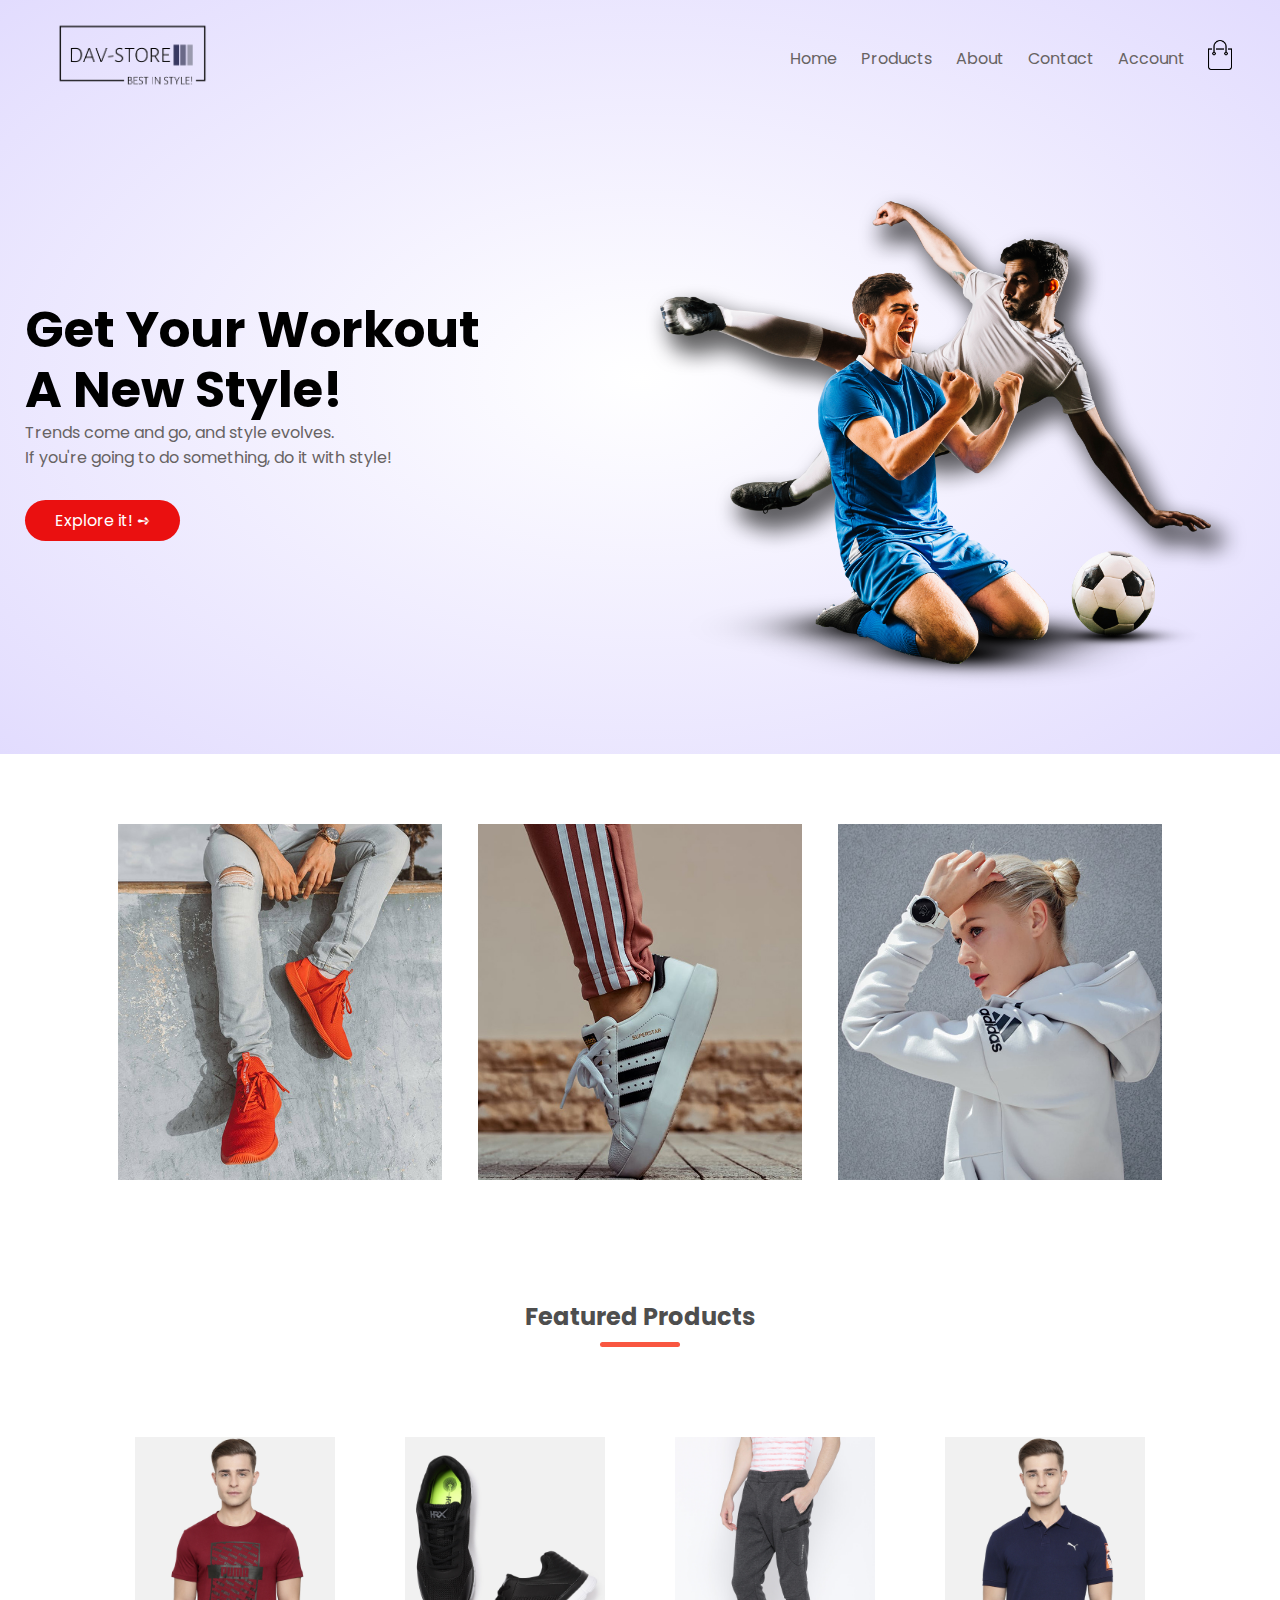
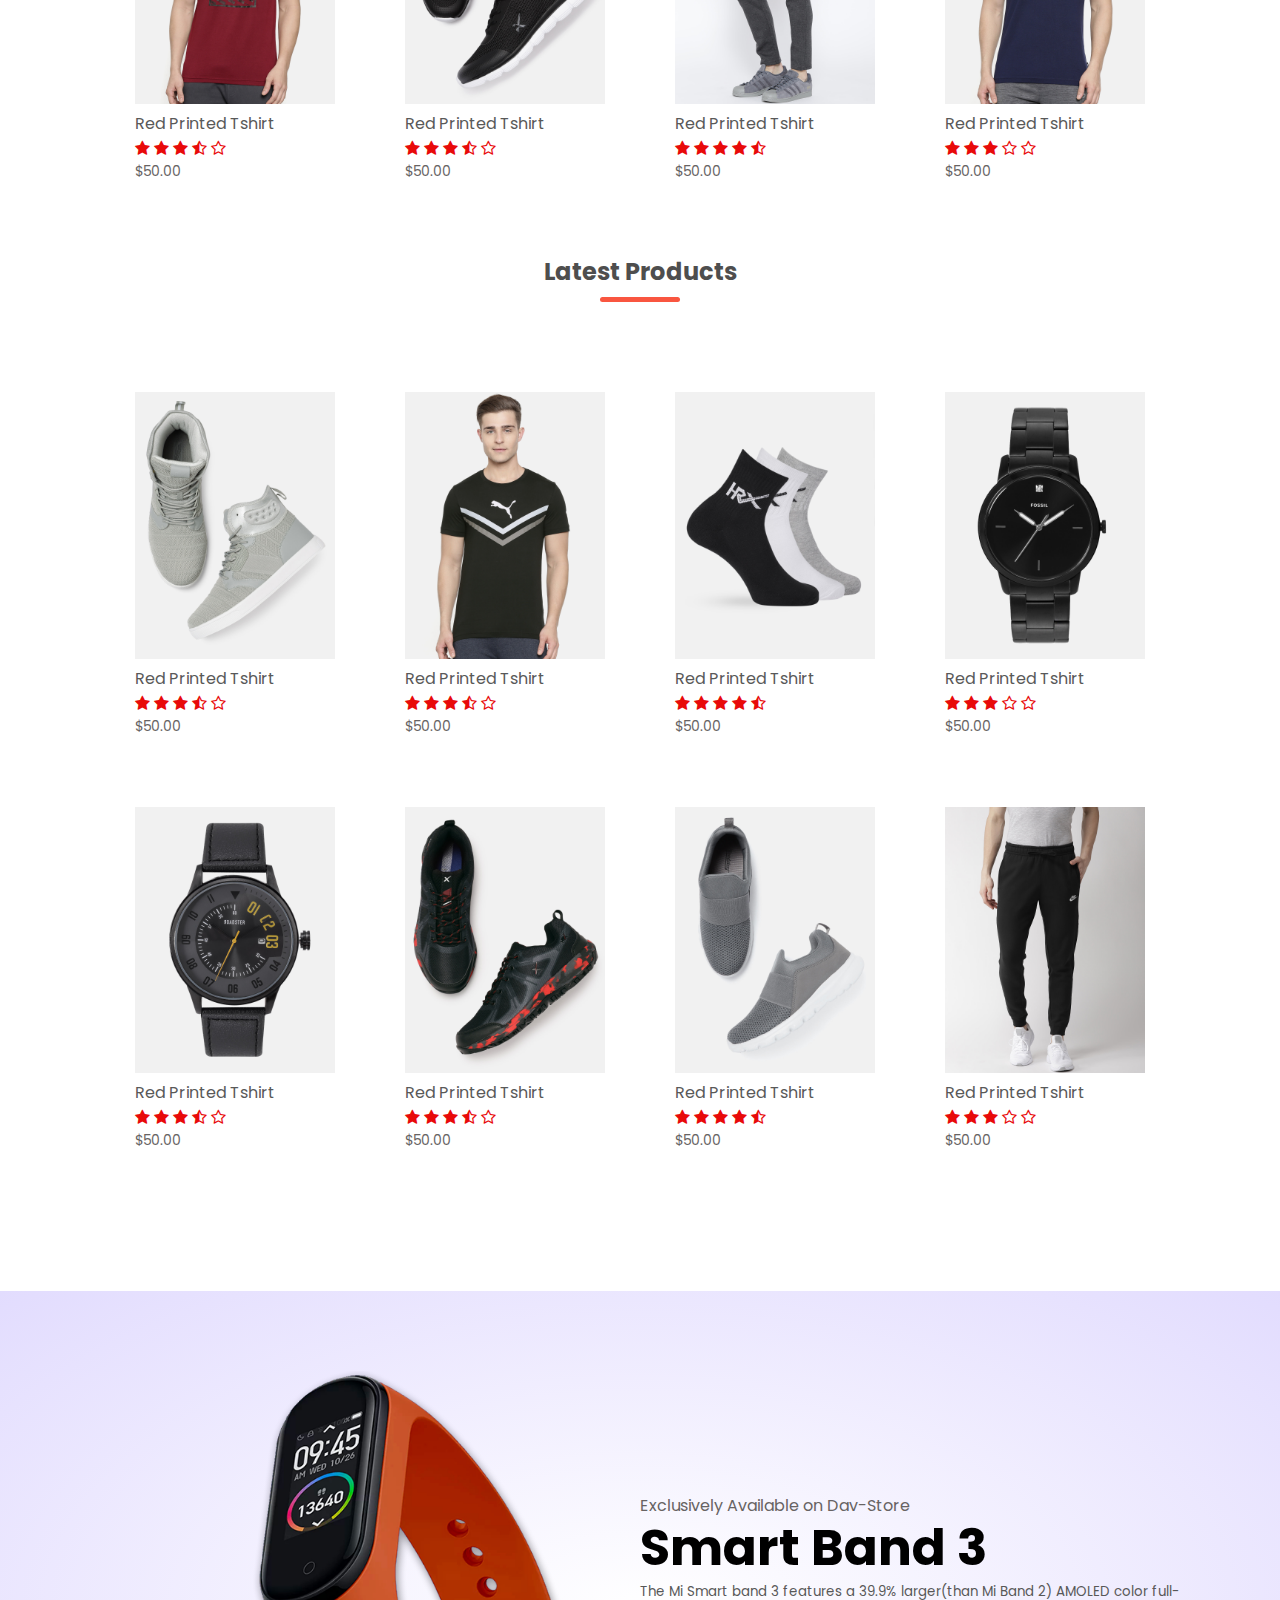
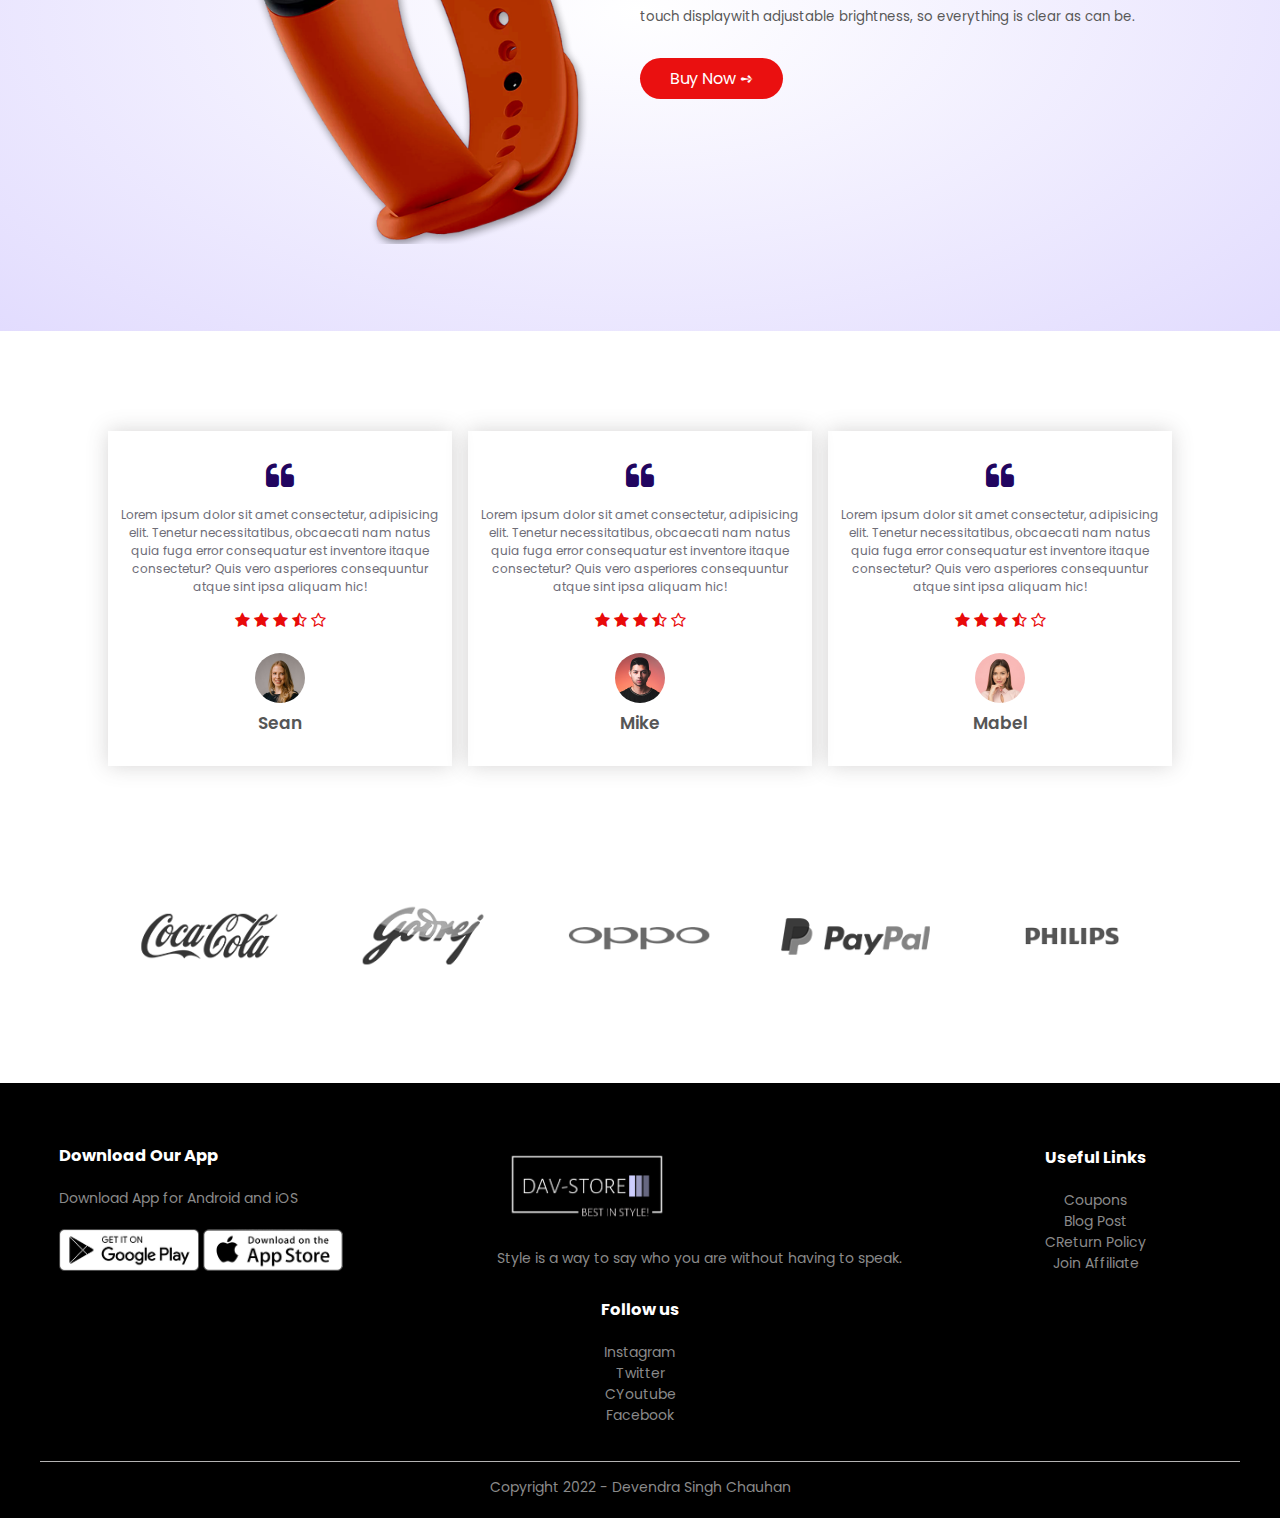
<file: index.html>
<!DOCTYPE html>
<html lang="en">

    <head>
        <meta charset="UTF-8">
        <meta name="viewport" content="width=device-width, initial-scale=1.0">
        <link rel="stylesheet" href="style.css">
        <link rel="preconnect" href="https://fonts.googleapis.com">
        <link rel="preconnect" href="https://fonts.gstatic.com" crossorigin>
        <link href="https://fonts.googleapis.com/css2?family=Poppins:wght@300;400;500;600;700&display=swap"
            rel="stylesheet">
        <link rel="stylesheet" href="https://stackpath.bootstrapcdn.com/font-awesome/4.7.0/css/font-awesome.min.css">
        <title>Dav-Store - E-commerce</title>
    </head>

    <body>
        <div class="header">
            <div class="container">
                <div class="navbar">
                    <div class="logo">
                        <a href="index.html"><img src="images/logo.png" width="175px"></a>
                    </div>
                    <nav>
                        <ul id="menuitems">
                            <li><a href="index.html">Home</a></li>
                            <li><a href="products.html">Products</a></li>
                            <li><a href="">About</a></li>
                            <li><a href="">Contact</a></li>
                            <li><a href="account.html">Account</a></li>
                        </ul>
                    </nav>
                    <a href="cart.html"><img src="images/cart.png" width="30px" height="30px"></a>
                    <img src="images/menu.png" class="menu-icon" onclick="menutoggle()">
                </div>
                <div>
                    <div class="row">
                        <div class="col-2">
                            <h1>
                                Get Your Workout<br> A New Style!
                            </h1>
                            <p>
                                Trends come and go, and style evolves. <br>If you're going to do something, do it with
                                style!
                            </p>
                            <a href="" class="btn">Explore it! &#10170;</a>
                        </div>
                        <div class="col-2">
                            <img src="images/image1.png">
                        </div>
                    </div>
                </div>
            </div>
        </div>

        <!-- ----feature category------>
        <div class="categories">
            <div class="small-container">
                <div class="row">
                    <div class="col-3">
                        <img src="images/category-1.jpg" alt="">
                    </div>
                    <div class="col-3"><img src="images/category-2.jpg" alt=""></div>
                    <div class="col-3"><img src="images/category-3.jpg" alt=""></div>
                </div>
            </div>
        </div>

        <!-- ----feature-products---- -->
        <div class="small-container">
            <h2 class="title">Featured Products</h2>
            <div class="row">
                <div class="col-4">
                    <a href="product-details.html"><img src="images/product-1.jpg"></a>
                    <a href="product-details.html">
                        <h4>Red Printed Tshirt</h4>
                    </a>
                    <div class="rating">
                        <i class="fa fa-star"></i>
                        <i class="fa fa-star"></i>
                        <i class="fa fa-star"></i>
                        <i class="fa fa-star-half-o"></i>
                        <i class="fa fa-star-o"></i>
                    </div>

                    <p>$50.00</p>
                </div>
                <div class="col-4">
                    <img src="images/product-2.jpg">
                    <h4>Red Printed Tshirt</h4>
                    <div class="rating">
                        <i class="fa fa-star"></i>
                        <i class="fa fa-star"></i>
                        <i class="fa fa-star"></i>
                        <i class="fa fa-star-half-o"></i>
                        <i class="fa fa-star-o"></i>
                    </div>

                    <p>$50.00</p>
                </div>
                <div class="col-4">
                    <img src="images/product-3.jpg">
                    <h4>Red Printed Tshirt</h4>
                    <div class="rating">
                        <i class="fa fa-star"></i>
                        <i class="fa fa-star"></i>
                        <i class="fa fa-star"></i>
                        <i class="fa fa-star"></i>
                        <i class="fa fa-star-half-o"></i>
                    </div>

                    <p>$50.00</p>
                </div>
                <div class="col-4">
                    <img src="images/product-4.jpg">
                    <h4>Red Printed Tshirt</h4>
                    <div class="rating">
                        <i class="fa fa-star"></i>
                        <i class="fa fa-star"></i>
                        <i class="fa fa-star"></i>
                        <i class="fa fa-star-o"></i>
                        <i class="fa fa-star-o"></i>
                    </div>

                    <p>$50.00</p>
                </div>
            </div>
            <h2 class="title">Latest Products</h2>
            <div class="row">
                <div class="col-4">
                    <img src="images/product-5.jpg">
                    <h4>Red Printed Tshirt</h4>
                    <div class="rating">
                        <i class="fa fa-star"></i>
                        <i class="fa fa-star"></i>
                        <i class="fa fa-star"></i>
                        <i class="fa fa-star-half-o"></i>
                        <i class="fa fa-star-o"></i>
                    </div>

                    <p>$50.00</p>
                </div>
                <div class="col-4">
                    <img src="images/product-6.jpg">
                    <h4>Red Printed Tshirt</h4>
                    <div class="rating">
                        <i class="fa fa-star"></i>
                        <i class="fa fa-star"></i>
                        <i class="fa fa-star"></i>
                        <i class="fa fa-star-half-o"></i>
                        <i class="fa fa-star-o"></i>
                    </div>

                    <p>$50.00</p>
                </div>
                <div class="col-4">
                    <img src="images/product-7.jpg">
                    <h4>Red Printed Tshirt</h4>
                    <div class="rating">
                        <i class="fa fa-star"></i>
                        <i class="fa fa-star"></i>
                        <i class="fa fa-star"></i>
                        <i class="fa fa-star"></i>
                        <i class="fa fa-star-half-o"></i>
                    </div>

                    <p>$50.00</p>
                </div>
                <div class="col-4">
                    <img src="images/product-8.jpg">
                    <h4>Red Printed Tshirt</h4>
                    <div class="rating">
                        <i class="fa fa-star"></i>
                        <i class="fa fa-star"></i>
                        <i class="fa fa-star"></i>
                        <i class="fa fa-star-o"></i>
                        <i class="fa fa-star-o"></i>
                    </div>

                    <p>$50.00</p>
                </div>
            </div>
            <div class="row">
                <div class="col-4">
                    <img src="images/product-9.jpg">
                    <h4>Red Printed Tshirt</h4>
                    <div class="rating">
                        <i class="fa fa-star"></i>
                        <i class="fa fa-star"></i>
                        <i class="fa fa-star"></i>
                        <i class="fa fa-star-half-o"></i>
                        <i class="fa fa-star-o"></i>
                    </div>

                    <p>$50.00</p>
                </div>
                <div class="col-4">
                    <img src="images/product-10.jpg">
                    <h4>Red Printed Tshirt</h4>
                    <div class="rating">
                        <i class="fa fa-star"></i>
                        <i class="fa fa-star"></i>
                        <i class="fa fa-star"></i>
                        <i class="fa fa-star-half-o"></i>
                        <i class="fa fa-star-o"></i>
                    </div>

                    <p>$50.00</p>
                </div>
                <div class="col-4">
                    <img src="images/product-11.jpg">
                    <h4>Red Printed Tshirt</h4>
                    <div class="rating">
                        <i class="fa fa-star"></i>
                        <i class="fa fa-star"></i>
                        <i class="fa fa-star"></i>
                        <i class="fa fa-star"></i>
                        <i class="fa fa-star-half-o"></i>
                    </div>

                    <p>$50.00</p>
                </div>
                <div class="col-4">
                    <img src="images/product-12.jpg">
                    <h4>Red Printed Tshirt</h4>
                    <div class="rating">
                        <i class="fa fa-star"></i>
                        <i class="fa fa-star"></i>
                        <i class="fa fa-star"></i>
                        <i class="fa fa-star-o"></i>
                        <i class="fa fa-star-o"></i>
                    </div>

                    <p>$50.00</p>
                </div>

            </div>
        </div>

        <!-- ---offer--- -->
        <div class="offer">
            <div class="small-container">
                <div class="row">
                    <div class="col-2">
                        <img src="images/exclusive.png" class="offer-img">
                    </div>
                    <div class="col-2">
                        <p>Exclusively Available on Dav-Store</p>
                        <h1>Smart Band 3</h1>
                        <small>The Mi Smart band 3 features a 39.9% larger(than Mi Band 2) AMOLED color
                            full-touch displaywith adjustable brightness, so everything is clear as can be.
                        </small>
                        <a href="" class="btn">Buy Now &#10170;</a>
                    </div>
                </div>
            </div>
        </div>
        <!-- ---testimonial---- -->
        <div class="testimonial">
            <div class="small-container">
                <div class="row">
                    <div class="col-3">
                        <i class="fa fa-quote-left"></i>
                        <p>
                            Lorem ipsum dolor sit amet consectetur, adipisicing elit. Tenetur necessitatibus, obcaecati
                            nam natus quia fuga error consequatur est inventore itaque consectetur? Quis vero asperiores
                            consequuntur atque sint ipsa aliquam hic!

                        </p>
                        <div class="rating">
                            <i class="fa fa-star"></i>
                            <i class="fa fa-star"></i>
                            <i class="fa fa-star"></i>
                            <i class="fa fa-star-half-o"></i>
                            <i class="fa fa-star-o"></i>
                        </div>
                        <img src="images/user-1.png">
                        <h3>Sean</h3>
                    </div>
                    <div class="col-3">
                        <i class="fa fa-quote-left"></i>
                        <p>
                            Lorem ipsum dolor sit amet consectetur, adipisicing elit. Tenetur necessitatibus, obcaecati
                            nam natus quia fuga error consequatur est inventore itaque consectetur? Quis vero asperiores
                            consequuntur atque sint ipsa aliquam hic!

                        </p>
                        <div class="rating">
                            <i class="fa fa-star"></i>
                            <i class="fa fa-star"></i>
                            <i class="fa fa-star"></i>
                            <i class="fa fa-star-half-o"></i>
                            <i class="fa fa-star-o"></i>
                        </div>
                        <img src="images/user-2.png">
                        <h3>Mike</h3>
                    </div>
                    <div class="col-3">
                        <i class="fa fa-quote-left"></i>
                        <p>
                            Lorem ipsum dolor sit amet consectetur, adipisicing elit. Tenetur necessitatibus, obcaecati
                            nam natus quia fuga error consequatur est inventore itaque consectetur? Quis vero asperiores
                            consequuntur atque sint ipsa aliquam hic!

                        </p>
                        <div class="rating">
                            <i class="fa fa-star"></i>
                            <i class="fa fa-star"></i>
                            <i class="fa fa-star"></i>
                            <i class="fa fa-star-half-o"></i>
                            <i class="fa fa-star-o"></i>
                        </div>
                        <img src="images/user-3.png">
                        <h3>Mabel</h3>
                    </div>
                </div>
            </div>
        </div>
        <!-- -----brands---- -->
        <div class="brands">
            <div class="small-container">
                <div class="row">
                    <div class="col-5">
                        <img src="images/logo-coca-cola.png">
                    </div>
                    <div class="col-5">
                        <img src="images/logo-godrej.png">
                    </div>
                    <div class="col-5">
                        <img src="images/logo-oppo.png">
                    </div>
                    <div class="col-5">
                        <img src="images/logo-paypal.png">
                    </div>
                    <div class="col-5">
                        <img src="images/logo-philips.png">
                    </div>
                </div>
            </div>
        </div>


        <!-- ---footer---- -->
        <div class="footer">
            <div class="container">
                <div class="row">
                    <div class="footer-col-1">
                        <h3>Download Our App</h3>
                        <p>Download App for Android and iOS</p>
                        <div class="app-logo">
                            <img src="images/play-store.png">
                            <img src="images/app-store.png">
                        </div>
                    </div>
                    <div class="footer-col-2">
                        <img src="images/logo-white.png">
                        <p>Style is a way to say who you are without having to speak.</p>
                    </div>
                    <div class="footer-col-3">
                        <h3>Useful Links</h3>
                        <ul>
                            <li>Coupons</li>
                            <li>Blog Post</li>
                            <li>CReturn Policy</li>
                            <li>Join Affiliate</li>
                        </ul>
                    </div>
                    <div class="footer-col-4">
                        <h3>Follow us</h3>
                        <ul>
                            <li>Instagram</li>
                            <li>Twitter</li>
                            <li>CYoutube</li>
                            <li>Facebook</li>
                        </ul>
                    </div>

                </div>
                <hr>
                <p class="Copyright">Copyright 2022 - Devendra Singh Chauhan</p>
            </div>
        </div>
        <!-- --js for togglemenu-- -->
        <script src="ind.js"></script>

    </body>

</html>
</file>
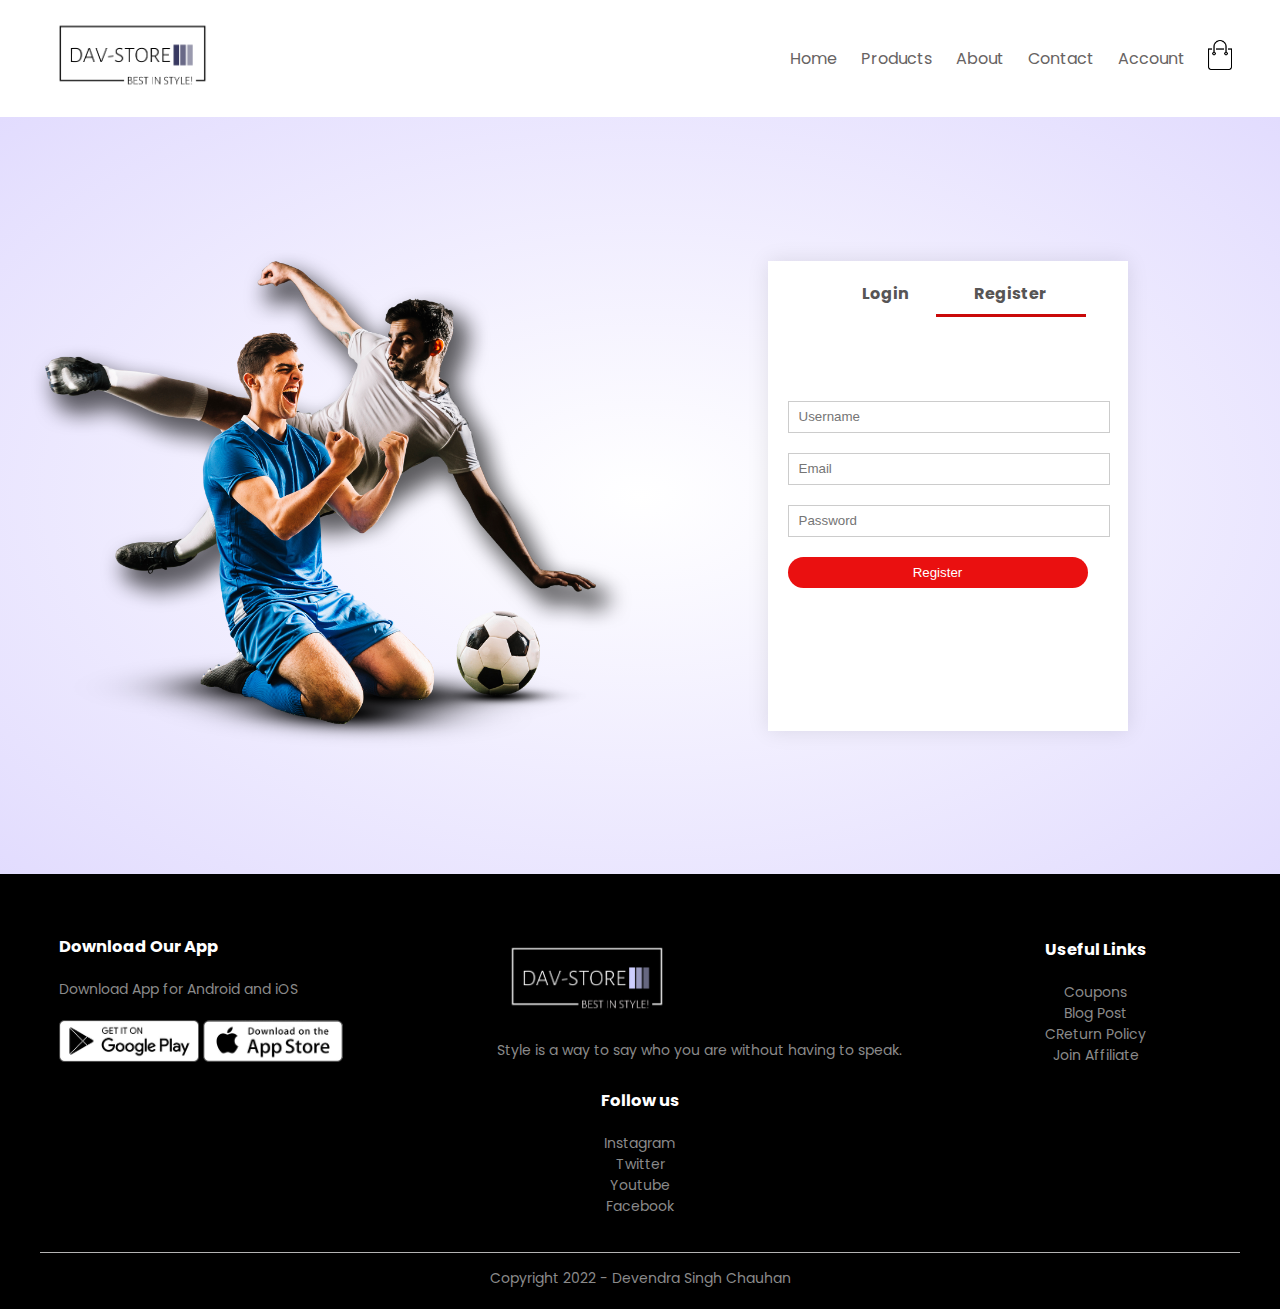
<file: account.html>
<!DOCTYPE html>
<html lang="en">

    <head>
        <meta charset="UTF-8">
        <meta name="viewport" content="width=device-width, initial-scale=1.0">
        <link rel="stylesheet" href="style.css">
        <link rel="preconnect" href="https://fonts.googleapis.com">
        <link rel="preconnect" href="https://fonts.gstatic.com" crossorigin>
        <link href="https://fonts.googleapis.com/css2?family=Poppins:wght@300;400;500;600;700&display=swap"
            rel="stylesheet">
        <link rel="stylesheet" href="https://stackpath.bootstrapcdn.com/font-awesome/4.7.0/css/font-awesome.min.css">
        <title>Account-Dav-Store</title>
    </head>

    <body>

        <div class="container">
            <div class="navbar">
                <div class="logo">
                    <a href="index.html"><img src="images/logo.png" width="175px"></a>
                </div>
                <nav>
                    <ul id="menuitems">
                        <li><a href="index.html">Home</a></li>
                        <li><a href="products.html">Products</a></li>
                        <li><a href="">About</a></li>
                        <li><a href="">Contact</a></li>
                        <li><a href="account.html">Account</a></li>
                    </ul>
                </nav>
                <a href="cart.html"><img src="images/cart.png" width="30px" height="30px"></a>
                <img src="images/menu.png" class="menu-icon" onclick="menutoggle()">


            </div>
        </div>

        <!-- ---account-page--- -->
        <div class="account-page">
            <div class="container">
                <div class="row">
                    <div class="col-2">
                        <img src="images/image1.png" width="100%">
                    </div>
                    <div class="col-2">
                        <div class="form-container">
                            <div class="form-btn">
                                <span onclick="login()">Login</span>
                                <span onclick="register()">Register</span>
                                <hr id="Indicator">
                            </div>
                            <form id="loginform">
                                <input type="text" placeholder="Username">
                                <input type="password" placeholder="Password">
                                <button type="submit" class="btn">Login</button>
                                <a href="">Forgot Password</a>
                            </form>

                            <form id="regform">
                                <input type="text" placeholder="Username">
                                <input type="email" placeholder="Email">
                                <input type="password" placeholder="Password">
                                <button type="submit" class="btn">Register</button>

                            </form>
                        </div>
                    </div>
                </div>
            </div>
        </div>
        <!-- ---footer---- -->
        <div class="footer">
            <div class="container">
                <div class="row">
                    <div class="footer-col-1">
                        <h3>Download Our App</h3>
                        <p>Download App for Android and iOS</p>
                        <div class="app-logo">
                            <img src="images/play-store.png">
                            <img src="images/app-store.png">
                        </div>
                    </div>
                    <div class="footer-col-2">
                        <img src="images/logo-white.png">
                        <p>Style is a way to say who you are without having to speak.</p>
                    </div>
                    <div class="footer-col-3">
                        <h3>Useful Links</h3>
                        <ul>
                            <li>Coupons</li>
                            <li>Blog Post</li>
                            <li>CReturn Policy</li>
                            <li>Join Affiliate</li>
                        </ul>
                    </div>
                    <div class="footer-col-4">
                        <h3>Follow us</h3>
                        <ul>
                            <li>Instagram</li>
                            <li>Twitter</li>
                            <li>Youtube</li>
                            <li>Facebook</li>
                        </ul>
                    </div>

                </div>
                <hr>
                <p class="Copyright">Copyright 2022 - Devendra Singh Chauhan</p>
            </div>
        </div>

        <script src="acc.js"></script>

    </body>

</html>
</file>
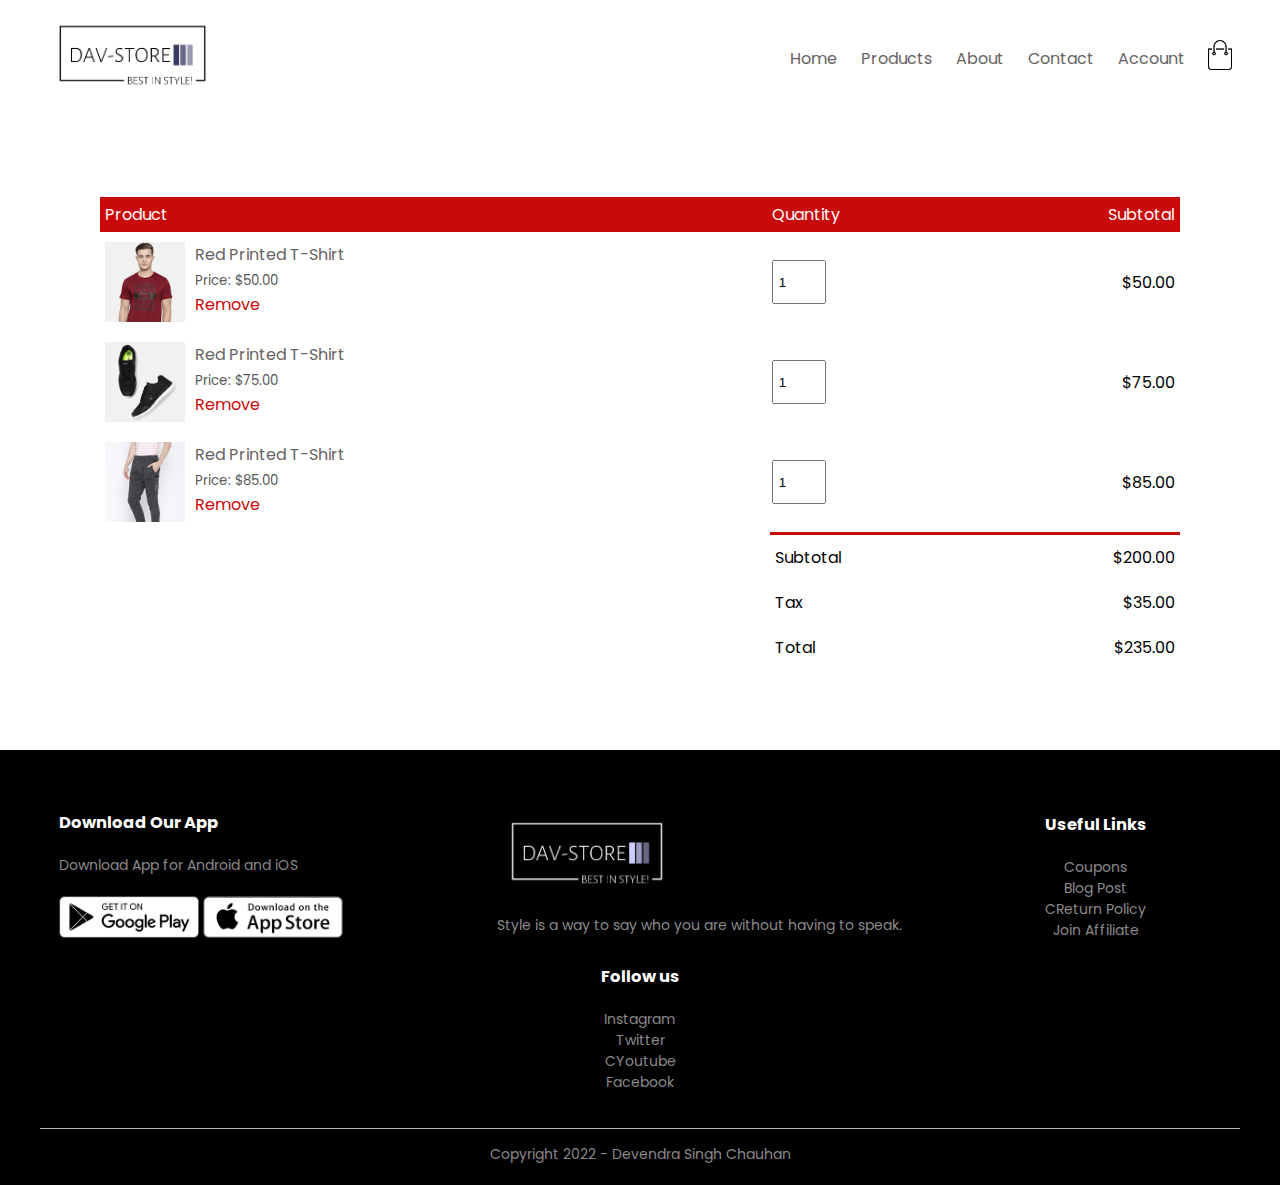
<file: cart.html>
<!DOCTYPE html>
<html lang="en">

    <head>
        <meta charset="UTF-8">
        <meta name="viewport" content="width=device-width, initial-scale=1.0">
        <link rel="stylesheet" href="style.css">
        <link rel="preconnect" href="https://fonts.googleapis.com">
        <link rel="preconnect" href="https://fonts.gstatic.com" crossorigin>
        <link href="https://fonts.googleapis.com/css2?family=Poppins:wght@300;400;500;600;700&display=swap"
            rel="stylesheet">
        <link rel="stylesheet" href="https://stackpath.bootstrapcdn.com/font-awesome/4.7.0/css/font-awesome.min.css">
        <title>Cart-Dav-Store</title>
    </head>

    <body>
        <div class="container">
            <div class="navbar">
                <div class="logo">
                    <a href="index.html"><img src="images/logo.png" width="175px"></a>
                </div>
                <nav>
                    <ul id="menuitems">
                        <li><a href="index.html">Home</a></li>
                        <li><a href="products.html">Products</a></li>
                        <li><a href="">About</a></li>
                        <li><a href="">Contact</a></li>
                        <li><a href="account.html">Account</a></li>
                    </ul>
                </nav>
                <a href="cart.html"><img src="images/cart.png" width="30px" height="30px"></a>
                <img src="images/menu.png" class="menu-icon" onclick="menutoggle()">


            </div>
        </div>

        <!---cart item detail--->
        <div class="small-container cart-page">
            <table>
                <tr>
                    <th>Product</th>
                    <th>Quantity</th>
                    <th>Subtotal</th>
                </tr>
                <tr>
                    <td>
                        <div class="cart-info">
                            <img src="images/buy-1.jpg">
                            <div>
                                <p>Red Printed T-Shirt</p>
                                <small>Price: $50.00</small>
                                <br>
                                <a href="">Remove</a>
                            </div>
                        </div>
                    </td>
                    <td><input type="number" value="1"></td>
                    <td>$50.00</td>
                </tr>
                <tr>
                    <td>
                        <div class="cart-info">
                            <img src="images/buy-2.jpg">
                            <div>
                                <p>Red Printed T-Shirt</p>
                                <small>Price: $75.00</small>
                                <br>
                                <a href="">Remove</a>
                            </div>
                        </div>
                    </td>
                    <td><input type="number" value="1"></td>
                    <td>$75.00</td>
                </tr>
                <tr>
                    <td>
                        <div class="cart-info">
                            <img src="images/buy-3.jpg">
                            <div>
                                <p>Red Printed T-Shirt</p>
                                <small>Price: $85.00</small>
                                <br>
                                <a href="">Remove</a>
                            </div>
                        </div>
                    </td>
                    <td><input type="number" value="1"></td>
                    <td>$85.00</td>
                </tr>
            </table>
            <div class="total-price">
                <table>
                    <tr>
                        <td>Subtotal</td>
                        <td>$200.00</td>
                    </tr>
                    <tr>
                        <td>Tax</td>
                        <td>$35.00</td>
                    </tr>
                    <tr>
                        <td>Total</td>
                        <td>$235.00</td>
                    </tr>
                </table>
            </div>






        </div>

        <!-- ---footer---- -->
        <div class="footer">
            <div class="container">
                <div class="row">
                    <div class="footer-col-1">
                        <h3>Download Our App</h3>
                        <p>Download App for Android and iOS</p>
                        <div class="app-logo">
                            <img src="images/play-store.png">
                            <img src="images/app-store.png">
                        </div>
                    </div>
                    <div class="footer-col-2">
                        <img src="images/logo-white.png">
                        <p>Style is a way to say who you are without having to speak.</p>
                    </div>
                    <div class="footer-col-3">
                        <h3>Useful Links</h3>
                        <ul>
                            <li>Coupons</li>
                            <li>Blog Post</li>
                            <li>CReturn Policy</li>
                            <li>Join Affiliate</li>
                        </ul>
                    </div>
                    <div class="footer-col-4">
                        <h3>Follow us</h3>
                        <ul>
                            <li>Instagram</li>
                            <li>Twitter</li>
                            <li>CYoutube</li>
                            <li>Facebook</li>
                        </ul>
                    </div>

                </div>
                <hr>
                <p class="Copyright">Copyright 2022 - Devendra Singh Chauhan</p>
            </div>
        </div>
        <!-- --js for togglemenu-- -->
        <script>
            var menuitems = document.getElementById("menuitems");
            menuitems.style.maxHeight = "0px";
            function menutoggle() {
                if (menuitems.style.maxHeight == "0px") {
                    menuitems.style.maxHeight = "200px";
                }
                else {
                    menuitems.style.maxHeight = "0px";
                }
            }
        </script>

    </body>

</html>
</file>
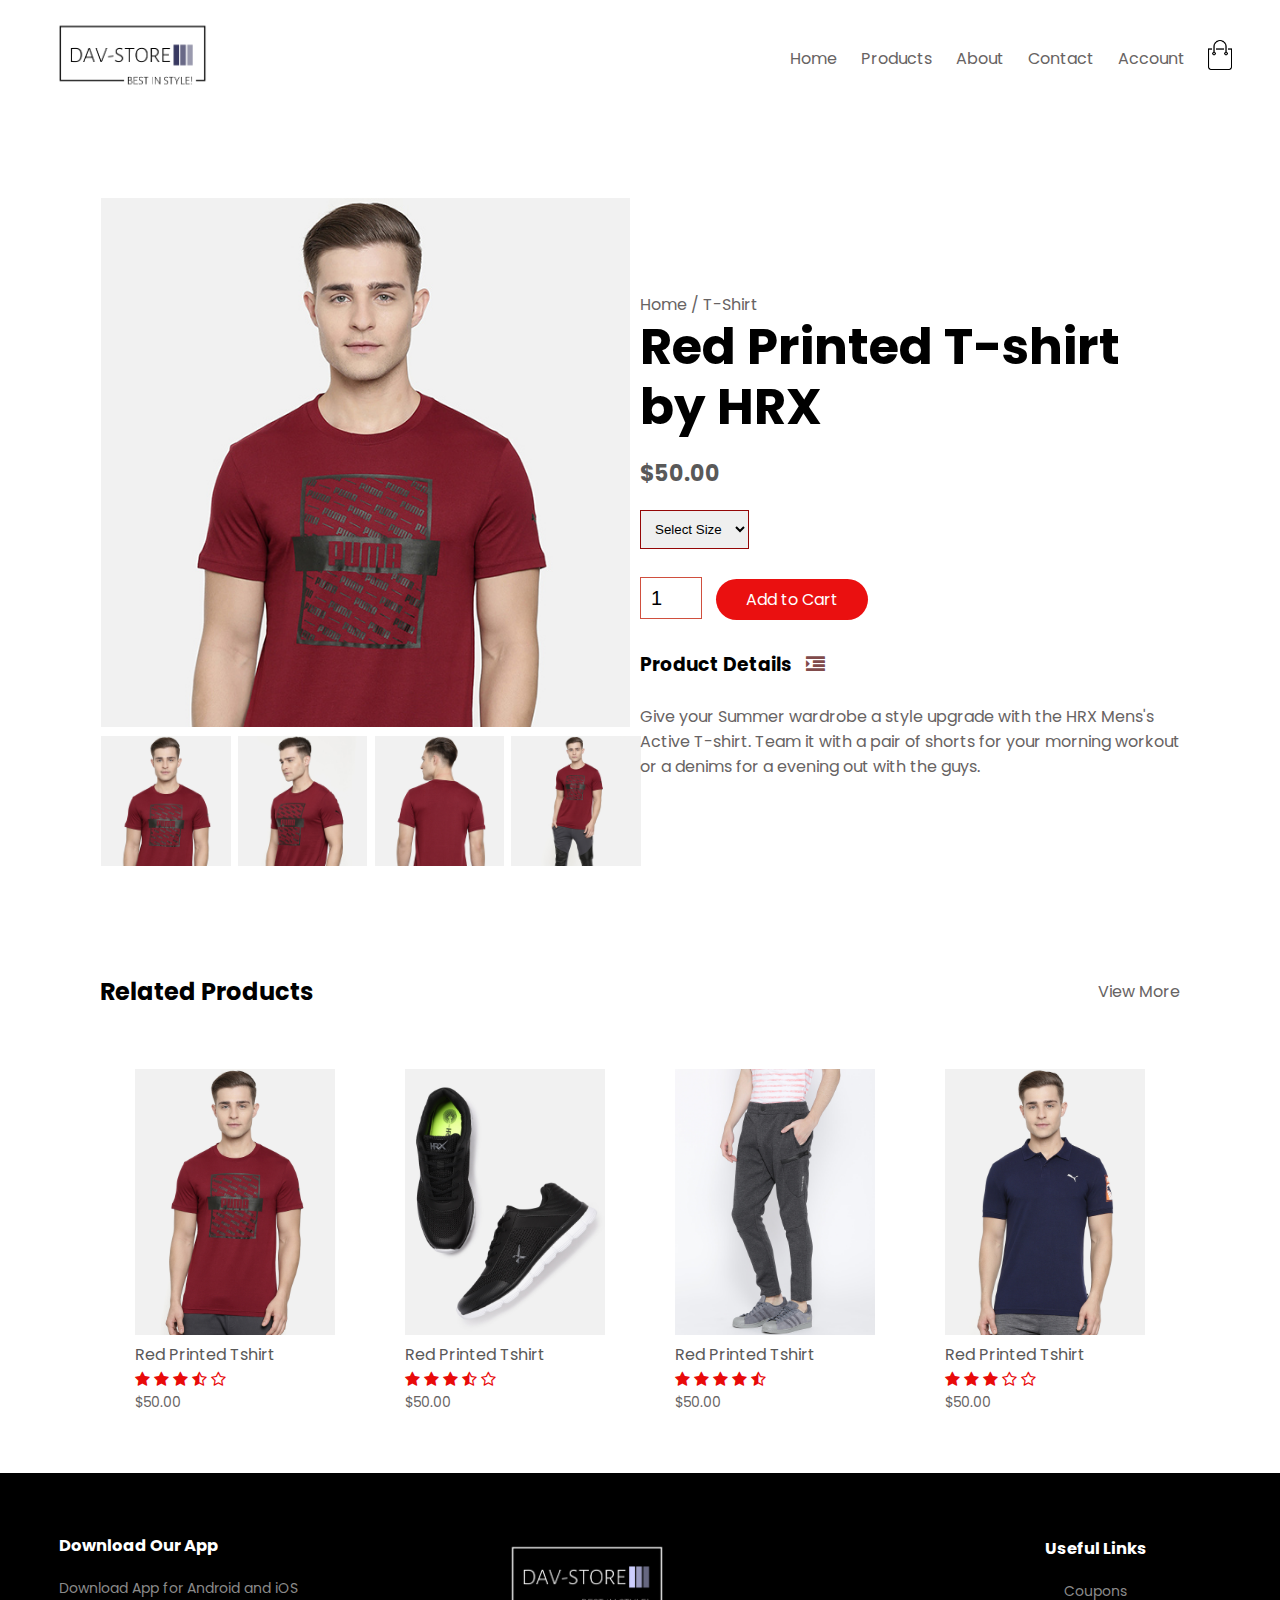
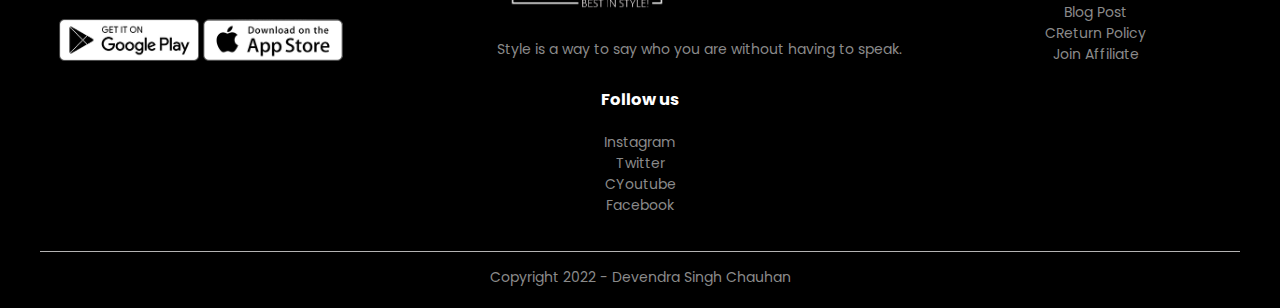
<file: product-details.html>
<!DOCTYPE html>
<html lang="en">

    <head>
        <meta charset="UTF-8">
        <meta name="viewport" content="width=device-width, initial-scale=1.0">
        <link rel="stylesheet" href="style.css">
        <link rel="preconnect" href="https://fonts.googleapis.com">
        <link rel="preconnect" href="https://fonts.gstatic.com" crossorigin>
        <link href="https://fonts.googleapis.com/css2?family=Poppins:wght@300;400;500;600;700&display=swap"
            rel="stylesheet">
        <link rel="stylesheet" href="https://stackpath.bootstrapcdn.com/font-awesome/4.7.0/css/font-awesome.min.css">
        <title>Product Detail-Dav-Store</title>
    </head>

    <body>
        <div class="container">
            <div class="navbar">
                <div class="logo">
                    <a href="index.html"><img src="images/logo.png" width="175px"></a>
                </div>
                <nav>
                    <ul id="menuitems">
                        <li><a href="index.html">Home</a></li>
                        <li><a href="products.html">Products</a></li>
                        <li><a href="">About</a></li>
                        <li><a href="">Contact</a></li>
                        <li><a href="account.html">Account</a></li>
                    </ul>
                </nav>
                <a href="cart.html"><img src="images/cart.png" width="30px" height="30px"></a>
                <img src="images/menu.png" class="menu-icon" onclick="menutoggle()">


            </div>
        </div>
        <!-- ---single details--- -->
        <div class="small-container single-pro">
            <div class="row">
                <div class="col-2">
                    <img src="images/gallery-1.jpg" width="98%" id="proimg">
                    <div class="small-img-row">
                        <div class="small-img-col">
                            <img src="images/gallery-1.jpg" width="100%" class="small-img">
                        </div>
                        <div class="small-img-col">
                            <img src="images/gallery-2.jpg" width="100%" class="small-img">
                        </div>
                        <div class="small-img-col">
                            <img src="images/gallery-3.jpg" width="100%" class="small-img">
                        </div>
                        <div class="small-img-col">
                            <img src="images/gallery-4.jpg" width="100%" class="small-img">
                        </div>
                    </div>



                </div>
                <div class="col-2">
                    <p>Home / T-Shirt</p>
                    <h1>Red Printed T-shirt by HRX</h1>
                    <h4>$50.00</h4>
                    <select>
                        <option>Select Size</option>
                        <option>XXL</option>
                        <option>XL</option>
                        <option>Large</option>
                        <option>Medium</option>
                        <option>Small</option>
                    </select>
                    <input type="number" value="1">
                    <a href="" class="btn">Add to Cart</a>
                    <h3> Product Details <i class="fa fa-indent"></i></h3>
                    <br>
                    <p>Give your Summer wardrobe a style upgrade with the HRX Mens's Active T-shirt. Team it
                        with a pair
                        of shorts for your morning workout or a denims for a evening out with the guys.</p>
                </div>
            </div>
        </div>
        <!-- --title-- -->
        <div class="small-container">
            <div class="row row-2">
                <h2>Related Products</h2>
                <p>View More</p>
            </div>
        </div>



        <!-- --product -->







        <div class="small-container">
            <div class="row">
                <div class="col-4">
                    <img src="images/product-1.jpg">
                    <h4>Red Printed Tshirt</h4>
                    <div class="rating">
                        <i class="fa fa-star"></i>
                        <i class="fa fa-star"></i>
                        <i class="fa fa-star"></i>
                        <i class="fa fa-star-half-o"></i>
                        <i class="fa fa-star-o"></i>
                    </div>

                    <p>$50.00</p>
                </div>
                <div class="col-4">
                    <img src="images/product-2.jpg">
                    <h4>Red Printed Tshirt</h4>
                    <div class="rating">
                        <i class="fa fa-star"></i>
                        <i class="fa fa-star"></i>
                        <i class="fa fa-star"></i>
                        <i class="fa fa-star-half-o"></i>
                        <i class="fa fa-star-o"></i>
                    </div>

                    <p>$50.00</p>
                </div>
                <div class="col-4">
                    <img src="images/product-3.jpg">
                    <h4>Red Printed Tshirt</h4>
                    <div class="rating">
                        <i class="fa fa-star"></i>
                        <i class="fa fa-star"></i>
                        <i class="fa fa-star"></i>
                        <i class="fa fa-star"></i>
                        <i class="fa fa-star-half-o"></i>
                    </div>

                    <p>$50.00</p>
                </div>
                <div class="col-4">
                    <img src="images/product-4.jpg">
                    <h4>Red Printed Tshirt</h4>
                    <div class="rating">
                        <i class="fa fa-star"></i>
                        <i class="fa fa-star"></i>
                        <i class="fa fa-star"></i>
                        <i class="fa fa-star-o"></i>
                        <i class="fa fa-star-o"></i>
                    </div>

                    <p>$50.00</p>
                </div>
            </div>
        </div>


        <!-- ---footer---- -->
        <div class="footer">
            <div class="container">
                <div class="row">
                    <div class="footer-col-1">
                        <h3>Download Our App</h3>
                        <p>Download App for Android and iOS</p>
                        <div class="app-logo">
                            <img src="images/play-store.png">
                            <img src="images/app-store.png">
                        </div>
                    </div>
                    <div class="footer-col-2">
                        <img src="images/logo-white.png">
                        <p>Style is a way to say who you are without having to speak.</p>
                    </div>
                    <div class="footer-col-3">
                        <h3>Useful Links</h3>
                        <ul>
                            <li>Coupons</li>
                            <li>Blog Post</li>
                            <li>CReturn Policy</li>
                            <li>Join Affiliate</li>
                        </ul>
                    </div>
                    <div class="footer-col-4">
                        <h3>Follow us</h3>
                        <ul>
                            <li>Instagram</li>
                            <li>Twitter</li>
                            <li>CYoutube</li>
                            <li>Facebook</li>
                        </ul>
                    </div>

                </div>
                <hr>
                <p class="Copyright">Copyright 2022 - Devendra Singh Chauhan</p>
            </div>
        </div>
        <script src="detail.js"></script>

    </body>

</html>
</file>
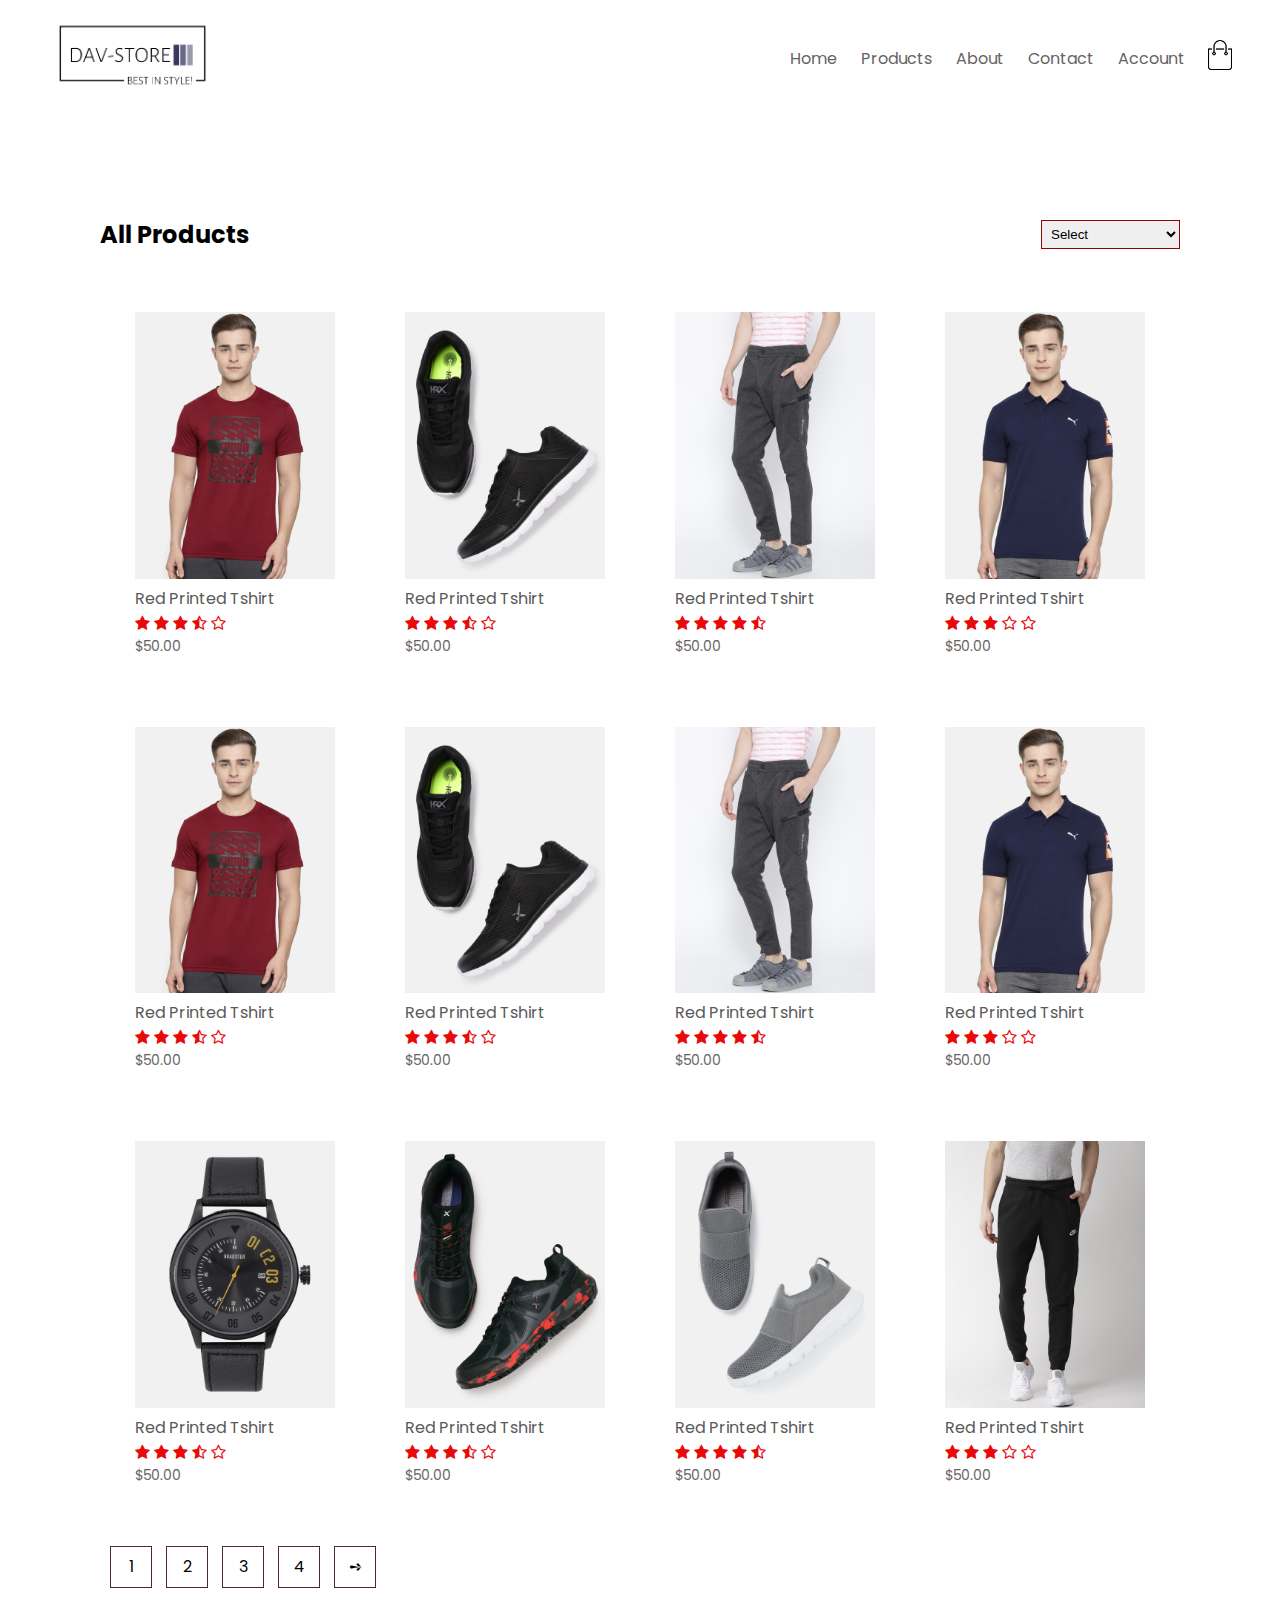
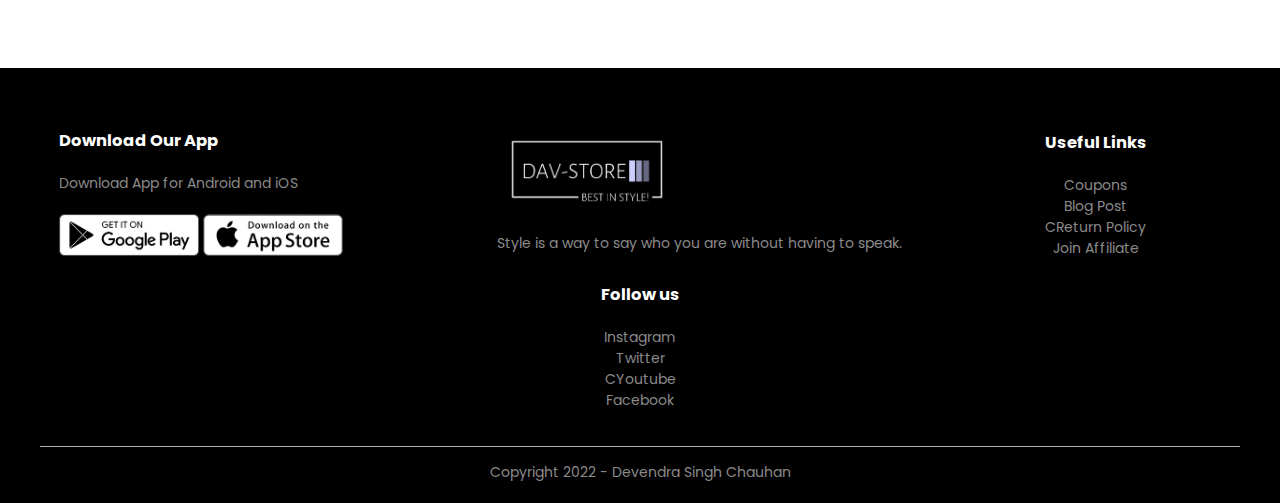
<file: products.html>
<!DOCTYPE html>
<html lang="en">

    <head>
        <meta charset="UTF-8">
        <meta name="viewport" content="width=device-width, initial-scale=1.0">
        <link rel="stylesheet" href="style.css">
        <link rel="preconnect" href="https://fonts.googleapis.com">
        <link rel="preconnect" href="https://fonts.gstatic.com" crossorigin>
        <link href="https://fonts.googleapis.com/css2?family=Poppins:wght@300;400;500;600;700&display=swap"
            rel="stylesheet">
        <link rel="stylesheet" href="https://stackpath.bootstrapcdn.com/font-awesome/4.7.0/css/font-awesome.min.css">
        <title>All Products-Dav-Store</title>
    </head>

    <body>
        <div class="container">
            <div class="navbar">
                <div class="logo">
                    <a href="index.html"><img src="images/logo.png" width="175px"></a>
                </div>
                <nav>
                    <ul id="menuitems">
                        <li><a href="index.html">Home</a></li>
                        <li><a href="products.html">Products</a></li>
                        <li><a href="">About</a></li>
                        <li><a href="">Contact</a></li>
                        <li><a href="account.html">Account</a></li>
                    </ul>
                </nav>
                <a href="cart.html"><img src="images/cart.png" width="30px" height="30px"></a>
                <img src="images/menu.png" class="menu-icon" onclick="menutoggle()">
            </div>
            <div>

            </div>
        </div>

        <div class="small-container">
            <div class="row row-2">
                <h2>All Products</h2>
                <select>
                    <option>Select</option>
                    <option>Sort By Price</option>
                    <option>Sort By Popularity</option>
                    <option>Sort By Rating</option>
                    <option>Sort By Sale</option>

                </select>
            </div>
            <div class="row">
                <div class="col-4">
                    <img src="images/product-1.jpg">
                    <h4>Red Printed Tshirt</h4>
                    <div class="rating">
                        <i class="fa fa-star"></i>
                        <i class="fa fa-star"></i>
                        <i class="fa fa-star"></i>
                        <i class="fa fa-star-half-o"></i>
                        <i class="fa fa-star-o"></i>
                    </div>

                    <p>$50.00</p>
                </div>
                <div class="col-4">
                    <img src="images/product-2.jpg">
                    <h4>Red Printed Tshirt</h4>
                    <div class="rating">
                        <i class="fa fa-star"></i>
                        <i class="fa fa-star"></i>
                        <i class="fa fa-star"></i>
                        <i class="fa fa-star-half-o"></i>
                        <i class="fa fa-star-o"></i>
                    </div>

                    <p>$50.00</p>
                </div>
                <div class="col-4">
                    <img src="images/product-3.jpg">
                    <h4>Red Printed Tshirt</h4>
                    <div class="rating">
                        <i class="fa fa-star"></i>
                        <i class="fa fa-star"></i>
                        <i class="fa fa-star"></i>
                        <i class="fa fa-star"></i>
                        <i class="fa fa-star-half-o"></i>
                    </div>

                    <p>$50.00</p>
                </div>
                <div class="col-4">
                    <img src="images/product-4.jpg">
                    <h4>Red Printed Tshirt</h4>
                    <div class="rating">
                        <i class="fa fa-star"></i>
                        <i class="fa fa-star"></i>
                        <i class="fa fa-star"></i>
                        <i class="fa fa-star-o"></i>
                        <i class="fa fa-star-o"></i>
                    </div>

                    <p>$50.00</p>
                </div>
                <div class="row">
                    <div class="col-4">
                        <img src="images/product-1.jpg">
                        <h4>Red Printed Tshirt</h4>
                        <div class="rating">
                            <i class="fa fa-star"></i>
                            <i class="fa fa-star"></i>
                            <i class="fa fa-star"></i>
                            <i class="fa fa-star-half-o"></i>
                            <i class="fa fa-star-o"></i>
                        </div>

                        <p>$50.00</p>
                    </div>
                    <div class="col-4">
                        <img src="images/product-2.jpg">
                        <h4>Red Printed Tshirt</h4>
                        <div class="rating">
                            <i class="fa fa-star"></i>
                            <i class="fa fa-star"></i>
                            <i class="fa fa-star"></i>
                            <i class="fa fa-star-half-o"></i>
                            <i class="fa fa-star-o"></i>
                        </div>

                        <p>$50.00</p>
                    </div>
                    <div class="col-4">
                        <img src="images/product-3.jpg">
                        <h4>Red Printed Tshirt</h4>
                        <div class="rating">
                            <i class="fa fa-star"></i>
                            <i class="fa fa-star"></i>
                            <i class="fa fa-star"></i>
                            <i class="fa fa-star"></i>
                            <i class="fa fa-star-half-o"></i>
                        </div>

                        <p>$50.00</p>
                    </div>
                    <div class="col-4">
                        <img src="images/product-4.jpg">
                        <h4>Red Printed Tshirt</h4>
                        <div class="rating">
                            <i class="fa fa-star"></i>
                            <i class="fa fa-star"></i>
                            <i class="fa fa-star"></i>
                            <i class="fa fa-star-o"></i>
                            <i class="fa fa-star-o"></i>
                        </div>

                        <p>$50.00</p>
                    </div>
                </div>

                <div class="row">
                </div>
                <div class="row">
                    <div class="col-4">
                        <img src="images/product-9.jpg">
                        <h4>Red Printed Tshirt</h4>
                        <div class="rating">
                            <i class="fa fa-star"></i>
                            <i class="fa fa-star"></i>
                            <i class="fa fa-star"></i>
                            <i class="fa fa-star-half-o"></i>
                            <i class="fa fa-star-o"></i>
                        </div>

                        <p>$50.00</p>
                    </div>
                    <div class="col-4">
                        <img src="images/product-10.jpg">
                        <h4>Red Printed Tshirt</h4>
                        <div class="rating">
                            <i class="fa fa-star"></i>
                            <i class="fa fa-star"></i>
                            <i class="fa fa-star"></i>
                            <i class="fa fa-star-half-o"></i>
                            <i class="fa fa-star-o"></i>
                        </div>

                        <p>$50.00</p>
                    </div>
                    <div class="col-4">
                        <img src="images/product-11.jpg">
                        <h4>Red Printed Tshirt</h4>
                        <div class="rating">
                            <i class="fa fa-star"></i>
                            <i class="fa fa-star"></i>
                            <i class="fa fa-star"></i>
                            <i class="fa fa-star"></i>
                            <i class="fa fa-star-half-o"></i>
                        </div>

                        <p>$50.00</p>
                    </div>
                    <div class="col-4">
                        <img src="images/product-12.jpg">
                        <h4>Red Printed Tshirt</h4>
                        <div class="rating">
                            <i class="fa fa-star"></i>
                            <i class="fa fa-star"></i>
                            <i class="fa fa-star"></i>
                            <i class="fa fa-star-o"></i>
                            <i class="fa fa-star-o"></i>
                        </div>

                        <p>$50.00</p>
                    </div>

                </div>
            </div>
            <div class="page-btn">
                <span>1</span>
                <span>2</span>
                <span>3</span>
                <span>4</span>
                <span>&#10170;</span>
            </div>
        </div>


        <!-- ---footer---- -->
        <div class="footer">
            <div class="container">
                <div class="row">
                    <div class="footer-col-1">
                        <h3>Download Our App</h3>
                        <p>Download App for Android and iOS</p>
                        <div class="app-logo">
                            <img src="images/play-store.png">
                            <img src="images/app-store.png">
                        </div>
                    </div>
                    <div class="footer-col-2">
                        <img src="images/logo-white.png">
                        <p>Style is a way to say who you are without having to speak.</p>
                    </div>
                    <div class="footer-col-3">
                        <h3>Useful Links</h3>
                        <ul>
                            <li>Coupons</li>
                            <li>Blog Post</li>
                            <li>CReturn Policy</li>
                            <li>Join Affiliate</li>
                        </ul>
                    </div>
                    <div class="footer-col-4">
                        <h3>Follow us</h3>
                        <ul>
                            <li>Instagram</li>
                            <li>Twitter</li>
                            <li>CYoutube</li>
                            <li>Facebook</li>
                        </ul>
                    </div>

                </div>
                <hr>
                <p class="Copyright">Copyright 2022 - Devendra Singh Chauhan</p>
            </div>
        </div>
        <script src="product.js"></script>

    </body>

</html>
</file>
<file: style.css>
* {
    margin: 0;
    padding: 0;
    box-sizing: bordor-box;
}

body {
    font-family: 'Poppins', sans-serif;
}

.navbar {
    display: flex;
    align-items: center;
    padding: 20px;
}

nav {
    flex: 1;
    text-align: right;
}

nav ul {
    display: inline-block;
    list-style-type: none;
}

nav ul li {
    display: inline-block;
    margin-right: 20px;
}

a {
    text-decoration: none;
    color: rgb(103, 99, 99);
}

p {
    color: rgb(103, 99, 99);
}

.container {
    max-width: 1300px;
    margin: auto;
    padding-left: 25px;
    padding-right: 25px;
}

.row {
    display: flex;
    align-items: center;
    flex-wrap: wrap;
    justify-content: space-around;

}

.col-2 h1 {
    font-size: 50px;
    line-height: 60px;
}

.col-2 {
    flex-basis: 50%;
    min-width: 300px;
}

.col-2 img {
    max-width: 100%;
    padding: 50px 0;
}

.btn {
    display: inline-block;
    background: #ea0e0efd;
    color: rgb(255, 255, 255);
    padding: 8px 30px;
    margin: 30px 0;
    border-radius: 30px;
    transition: background 0.3s;
}

.btn:hover {
    background: rgb(145, 4, 4);
}

.header {
    background: radial-gradient(rgb(255, 255, 255), #e2dcfe);
}

.header row {
    margin-top: 70px;

}

.categories {
    margin: 70px 0;
}

.col-3 {
    flex-basis: 30%;
    min-width: 250px;
    margin-bottom: 30px;
}

.col-3 img {
    width: 100%
}

.small-container {
    max-width: 1080px;
    margin: auto;
    padding-left: 25px;
    padding-right: 25px;
}

.col-4 {
    flex-basis: 15%;
    padding: 10px;
    min-width: 200px;
    margin-bottom: 50px;
    transition: transform 0.5s;
}

.col-4 img {
    width: 100%;
}

.title {
    text-align: center;
    margin: 0 auto 80px;
    position: relative;
    line-height: 60px;
    color: rgb(78, 78, 78);
}

.title::after {
    content: '';
    background: #f95640;
    width: 80px;
    height: 5px;
    border-radius: 5px;
    position: absolute;
    bottom: 0;
    left: 50%;
    transform: translateX(-50%);
}

h4 {
    color: rgb(89, 89, 89);
    font-weight: normal;
}

.col-4 p {
    font-size: 14px;

}

.rating .fa {
    color: rgb(232, 10, 10);
}

.col-4:hover {
    transform: translateY(-5px);
}

/* ---offer---- */
.offer {
    background: radial-gradient(rgb(255, 255, 255), #e2dcfe);
    margin-top: 80px;
    padding: 30px 0;
}

.col-2 .offer-img {
    padding: 50px;
}

small {
    color: rgb(88, 88, 88);
}

/* ---testimonial--- */
.testimonial {
    padding-top: 100px;
}

.testimonial .col-3 {
    text-align: center;
    padding: 30px 10px;
    box-shadow: 0 0 20px 0px rgba(88, 83, 83, 0.242);
    cursor: pointer;
    transition: transform 0.5s;
}

.testimonial .col-3 img {
    width: 50px;
    margin-top: 20px;
    border-radius: 50%;
}

.testimonial .col-3:hover {
    transform: translateY(-10px);
}

.fa.fa-quote-left {
    font-size: 30px;
    color: rgb(33, 5, 96);
}

.col-3 p {
    font-size: 12px;
    margin: 12px 0;
    color: #6e6d77;
}

.testimonial .col-3 h3 {
    font-weight: 600;
    color: rgb(86, 86, 86);
    font-size: 17px;
}

/* ---brands--- */
.brands {
    margin: 100px auto;
}

.col-5 {
    width: 160px;
}

.col-5 img {
    width: 100%;
    cursor: pointer;
    filter: grayscale(100%);
}

.col-5 img:hover {
    filter: grayscale(0);
}

/* ---footer--- */

.footer {
    background: black;
    color: #8a8a8a;
    font-size: 14px;
    padding: 60px 0 20px;
}

.footer p {
    color: #8a8a8a;
}

.footer h3 {
    color: white;
    margin-bottom: 20px;
}

.footer-col-1,
.footer-col-2,
.footer-col-3,
.footer-col-4 {
    min-width: 250px;
    margin-bottom: 20px;
}

.footer-col-1 {
    flex-basis: 30%;
}

.footer-col-2 {
    flex-basis: 1;
}

.footer-col-2 img {
    width: 180px;
    margin-bottom: 20px;
}

.footer-col-3,
.footer-col-4 {
    flex-basis: 12%;
    text-align: center;
}

ul {
    list-style-type: none;
}

.app-logo {
    margin-top: 20px;
}

.app-logo img {
    width: 140px;
}

.footer hr {
    border: none;
    background: #b4b3b3;
    height: 1px;
    margin: 15px;
}

.Copyright {
    text-align: center;
}

.menu-icon {
    width: 28px;
    margin-left: 20px;
    display: none;
}



/* ----product page---- */
.row-2 {
    justify-content: space-between;
    margin: 100px auto 50px;
}

select {
    border: 1px solid #940606;
    padding: 5px;
}

select:focus {
    outline: none;
}


.page-btn {
    margin: 0 auto 80px;
}

.page-btn span {
    display: inline-block;
    border: 1px solid #522a25;
    margin-left: 10px;
    width: 40px;
    height: 40px;
    text-align: center;
    line-height: 40px;
    cursor: pointer;
}

.page-btn span:hover {
    background: #522a25;
    color: white;
}


/* single products */
.single-pro {
    margin-top: 80px;

}

/* .single-pro .col-2 {
    padding: initial
} */

.single-pro .col-2 img {
    padding: 1px;
}

.single-pro h4 {
    margin: 20px 0;
    font-size: 22px;
    font-weight: bold;
}

.single-pro select {
    display: block;
    padding: 10px;
    margin-top: 20px;

}

.single-pro input {
    width: 50px;
    height: 40px;
    padding-left: 10px;
    font-size: 20px;
    margin-right: 10px;
    border: 1px solid #d04f3e;
}

input:focus {
    outline: none;
}

.single-pro .fa {
    color: rgb(129, 75, 75);
    margin-left: 10px;
}

.small-img-row {
    display: flex;
    justify-content: space-between;
}

.small-img-col {
    flex-basis: 24%;
    cursor: pointer;
}


/* ---cart items--- */
.cart-page {
    margin: 80px auto;

}

table {
    width: 100%;
    border-collapse: collapse;
}

.cart-info {
    display: flex;
    flex-wrap: wrap;
}

th {
    text-align: left;
    padding: 5px;
    color: white;
    background: #ca0909;
    font-weight: normal;
}

td {
    padding: 10px 5px;

}

td input {
    width: 40px;
    height: 30px;
    padding: 5px;
}

td a {
    color: #ca0909;
}

td img {
    width: 80px;
    height: 80px;
    margin-right: 10px;
}

.total-price {
    display: flex;
    justify-content: flex-end;
}

.total-price table {
    border-top: 3px solid #ca0909;
    width: 100%;
    max-width: 410px;
}

td:last-child {
    text-align: right;
}

th:last-child {
    text-align: right;
}

/* ---account---- */
.account-page {
    padding: 60px 0;
    background: radial-gradient(rgb(255, 255, 255), #e2dcfe);

}

.form-container {
    background: white;
    width: 360px;
    height: 430px;
    position: relative;
    text-align: center;
    padding: 20px 0;
    margin: auto;
    box-shadow: 0 0 20px 0px rgba(0, 0, 0, 0.1);
    overflow: hidden;
}

.form-container span {
    font-weight: bold;
    padding: 0 10px;
    color: rgb(87, 85, 85);
    cursor: pointer;
    width: 100px;
    display: inline-block;

}

.form-btn {
    display: inline-block;
}

.form-container form {
    max-width: 300px;
    padding: 0 20px;
    position: absolute;
    top: 130px;
    transition: transform 1s;
}

form input {
    width: 100%;
    height: 30px;
    margin: 10px 0;
    padding: 0 10px;
    border: 1px solid rgb(204, 204, 204);
}

form .btn {
    width: 100%;
    border: none;
    cursor: pointer;
    margin: 10px 0;

}

form .btn:focus {
    outline: none;
}

#loginform {
    left: -350px;

}

#regform {
    left: 0;
}

form a {
    font-size: 12px;
}


#Indicator {
    width: 150px;
    border: none;
    background: #ca0909;
    height: 3px;
    margin-top: 8px;
    transform: translateX(110px);
    transition: transform 1s;
}










/* ---media query for menu--- */

@media only screen and (max-width:800px) {
    nav ul {
        position: absolute;
        top: 70px;
        left: 0;
        background: rgb(48, 47, 47);
        width: 100%;
        overflow: hidden;
        transition: max-height 0.5s;

    }

    nav ul li {
        display: block;
        margin-right: 50px;
        margin-top: 10px;
        margin-bottom: 10px;

    }

    nav ul li a {
        color: rgb(255, 254, 254);
    }

    .menu-icon {
        display: block;
        cursor: pointer;
    }
}

/* ---media query less than 600 screen--- */
@media only screen and (max-width:600px) {
    .row {
        text-align: center;
    }

    .col-2,
    .col-3,
    .col-4 {
        flex-basis: 100%;
    }

    .single-pro .row {
        text-align: left;
    }

    .single-pro .col-2 {
        padding: 20px 0;
    }

    .single-pro h1 {
        font-size: 26px;

        line-height: 32px;
    }

    .cart-info p {
        display: none;
    }
}
</file>
